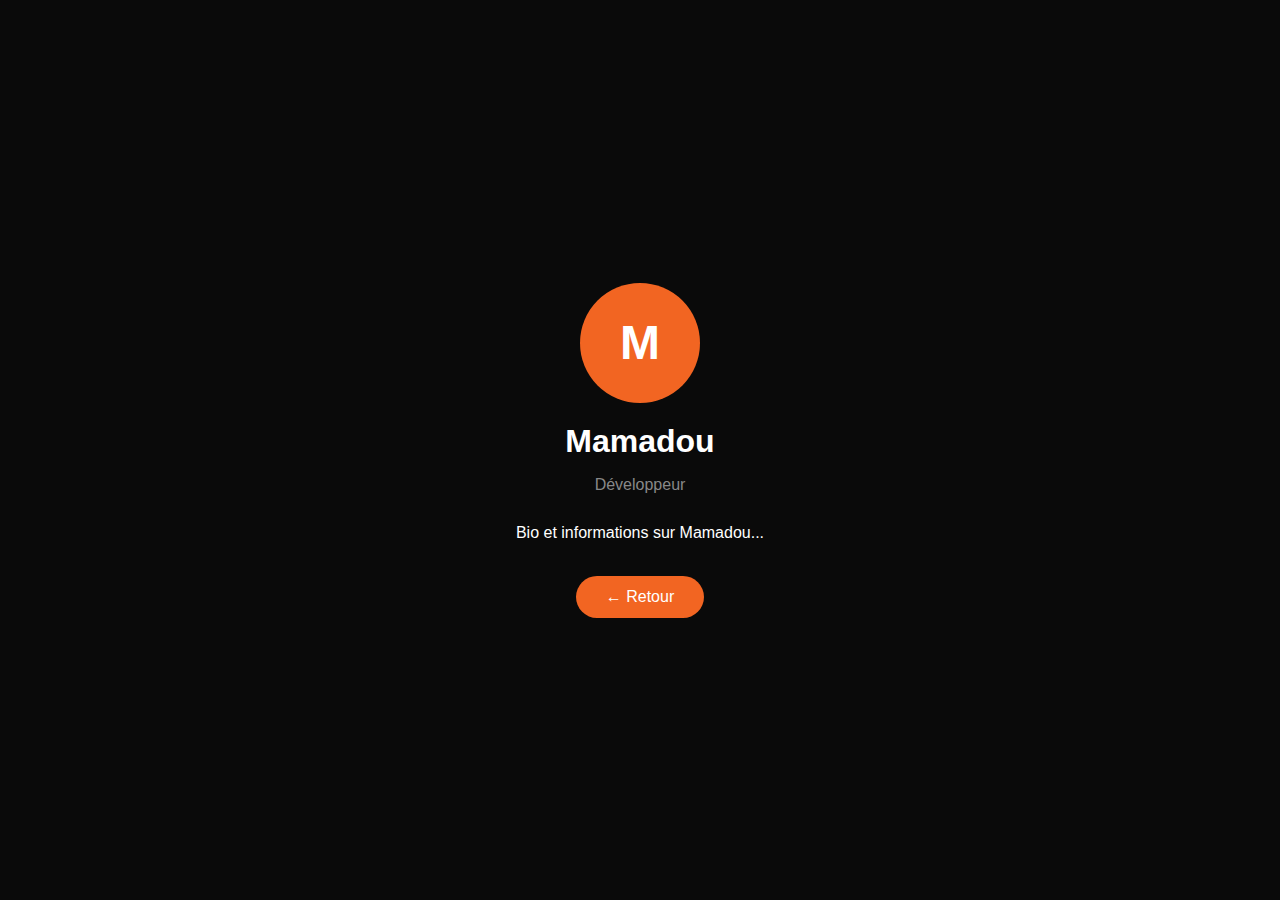
<file: mamadou.html>
<!DOCTYPE html>
<html lang="fr">
<head>
  <meta charset="UTF-8">
  <meta name="viewport" content="width=device-width, initial-scale=1.0">
  <title>Mamadou - Développeur</title>
  <style>
    body {
      background: #0a0a0a;
      color: white;
      font-family: sans-serif;
      display: flex;
      align-items: center;
      justify-content: center;
      min-height: 100vh;
      margin: 0;
    }
    .profile {
      text-align: center;
      padding: 40px;
    }
    .avatar {
      width: 120px;
      height: 120px;
      background: #f26522;
      border-radius: 50%;
      display: flex;
      align-items: center;
      justify-content: center;
      font-size: 3rem;
      font-weight: bold;
      margin: 0 auto 20px;
    }
    h1 { margin: 10px 0; }
    .role { color: #888; margin-bottom: 30px; }
    .back {
      display: inline-block;
      padding: 12px 30px;
      background: #f26522;
      color: white;
      text-decoration: none;
      border-radius: 50px;
      transition: transform 0.2s;
    }
    .back:hover { transform: scale(1.05); }
  </style>
</head>
<body>
  <div class="profile">
    <div class="avatar">M</div>
    <h1>Mamadou</h1>
    <p class="role">Développeur</p>
    <p>Bio et informations sur Mamadou...</p>
    <br>
    <a href="index.html" class="back">← Retour</a>
  </div>
</body>
</html>
</file>
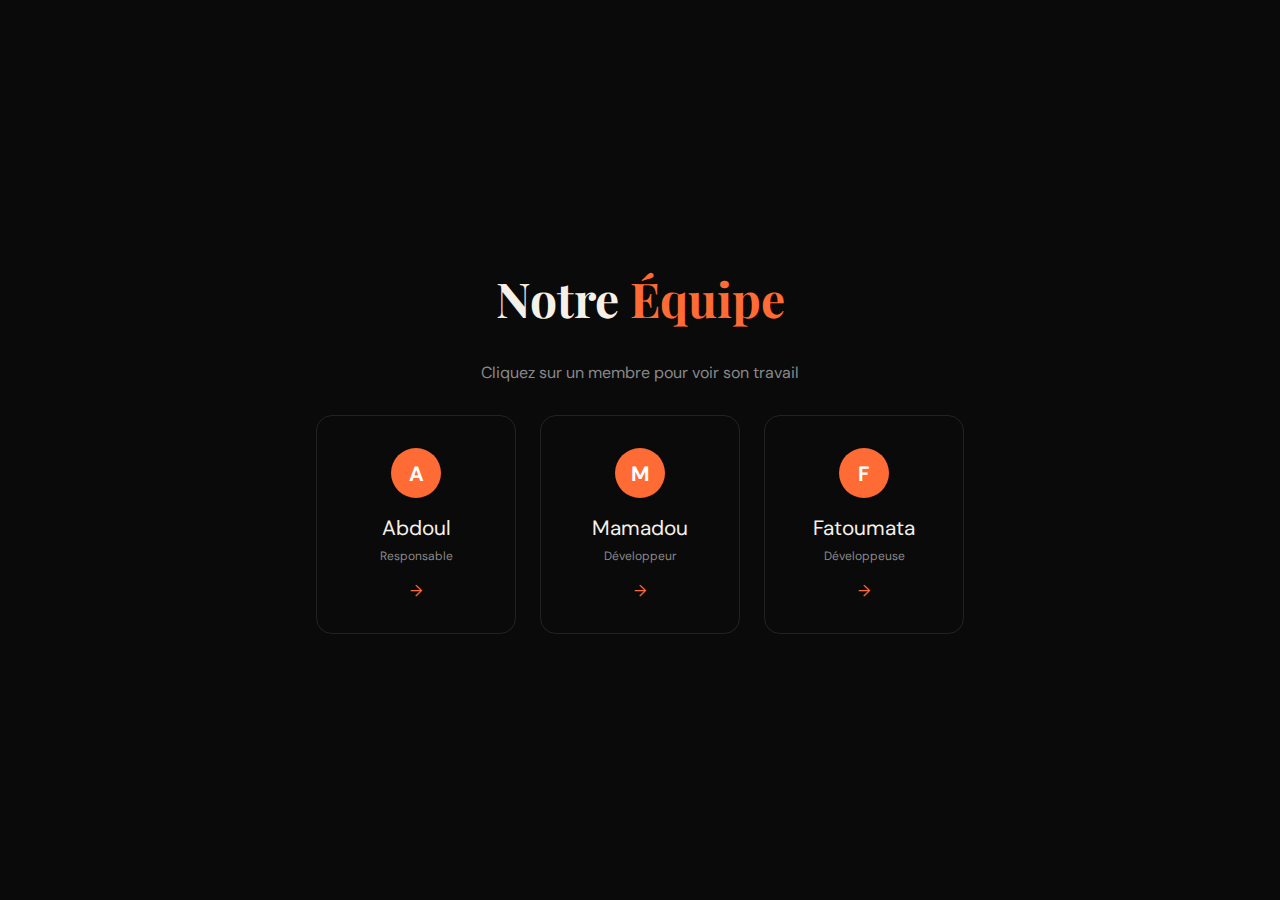
<file: menu.html>
<!DOCTYPE html>
<html lang="fr">
<head>
    <meta charset="UTF-8">
    <meta name="viewport" content="width=device-width, initial-scale=1.0">
    <title>Notre Équipe</title>
    <link href="https://fonts.googleapis.com/css2?family=Playfair+Display:wght@700&family=DM+Sans:wght@300;400;500&display=swap" rel="stylesheet">
    <style>
        * { margin: 0; padding: 0; box-sizing: border-box; }
        body {
            background: #0a0a0a;
            color: #f5f0e8;
            font-family: 'DM Sans', sans-serif;
            min-height: 100vh;
            display: flex;
            align-items: center;
            justify-content: center;
        }
        .container { text-align: center; padding: 2rem; }
        h1 { font-family: 'Playfair Display', serif; font-size: 3rem; margin-bottom: 2rem; }
        h1 span { color: #ff6b35; }
        .menu { display: flex; gap: 1.5rem; justify-content: center; flex-wrap: wrap; margin-top: 2rem; }
        .menu-card {
            width: 200px; padding: 2rem;
            border: 1px solid rgba(255,255,255,0.1);
            border-radius: 16px;
            text-decoration: none;
            color: #f5f0e8;
            transition: all 0.3s ease;
        }
        .menu-card:hover { border-color: #ff6b35; transform: translateY(-8px); }
        .card-icon {
            width: 50px; height: 50px; border-radius: 50%;
            background: #ff6b35;
            display: flex; align-items: center; justify-content: center;
            margin: 0 auto 1rem;
            font-size: 1.3rem; font-weight: 700; color: white;
        }
        .card-name { font-size: 1.3rem; margin-bottom: 0.4rem; }
        .card-role { font-size: 0.75rem; color: #888; }
        .card-arrow { margin-top: 1rem; color: #ff6b35; }
    </style>
</head>
<body>
    <div class="container">
        <h1>Notre <span>Équipe</span></h1>
        <p style="color:#888">Cliquez sur un membre pour voir son travail</p>
        <div class="menu">
            <a href="abdoul/index.html" class="menu-card">
                <div class="card-icon">A</div>
                <div class="card-name">Abdoul</div>
                <div class="card-role">Responsable</div>
                <div class="card-arrow">→</div>
            </a>
            <a href="mamadou/index.html" class="menu-card">
                <div class="card-icon">M</div>
                <div class="card-name">Mamadou</div>
                <div class="card-role">Développeur</div>
                <div class="card-arrow">→</div>
            </a>
            <a href="fatoumata/index.html" class="menu-card">
                <div class="card-icon">F</div>
                <div class="card-name">Fatoumata</div>
                <div class="card-role">Développeuse</div>
                <div class="card-arrow">→</div>
            </a>
        </div>
    </div>
</body>
</html>
</file>
